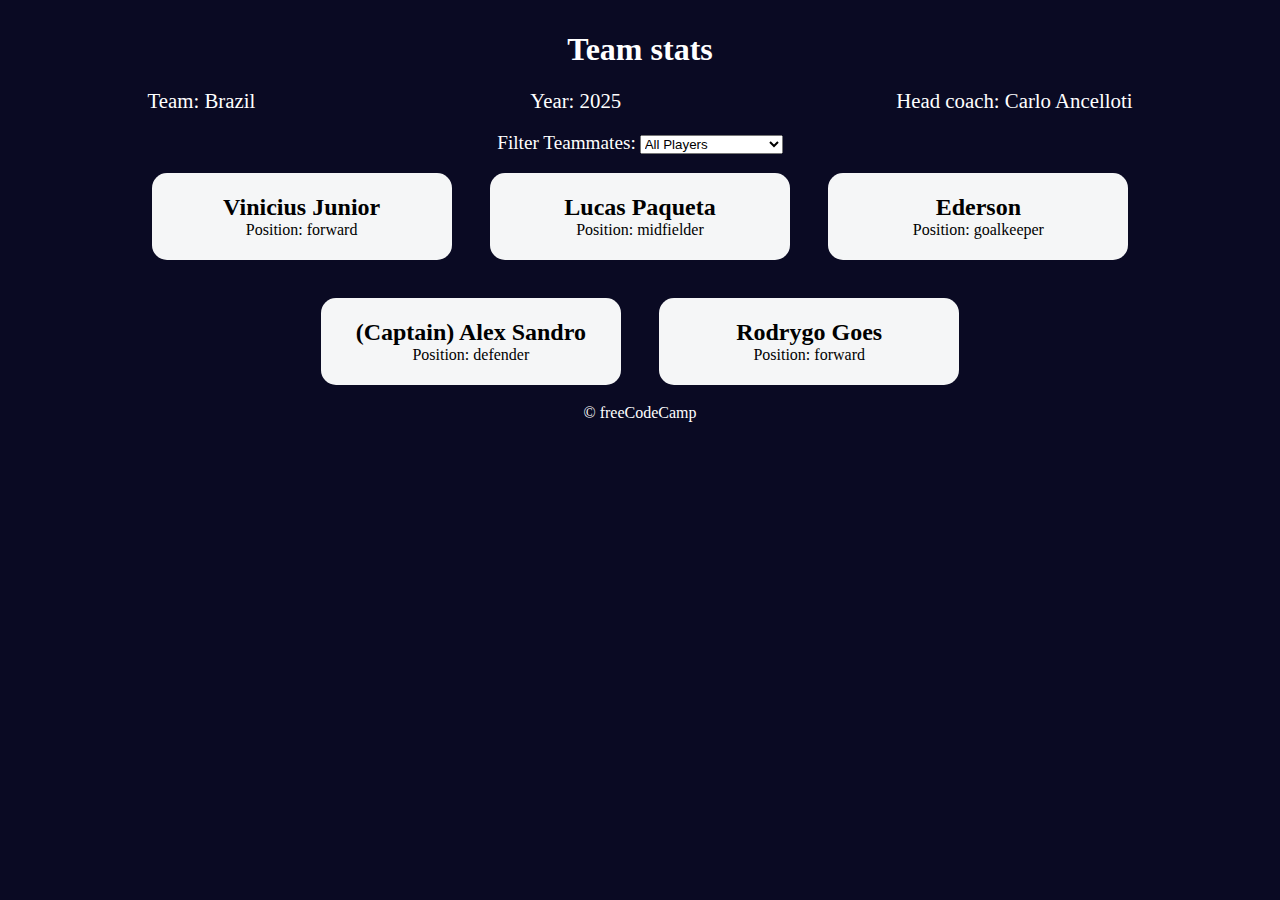
<file: fcc/fooball-team-cards/index.html>
<!DOCTYPE html>
<html lang="en">
  <head>
    <meta charset="UTF-8" />
    <meta http-equiv="X-UA-Compatible" content="IE=edge" />
    <meta name="viewport" content="width=device-width, initial-scale=1.0" />
    <title>
      Build a Set of Football Team Cards
    </title>
    <link rel="stylesheet" href="src/style.css" />
  </head>
  <body>
    <h1 class="title">Team stats</h1>
    <main>
      <div class="team-stats">
        <p>Team: <span id="team"></span></p>
        <p>Year: <span id="year"></span></p>
        <p>Head coach: <span id="head-coach"></span></p>
      </div>
      <label class="options-label" for="players">Filter Teammates:</label>
      <select name="players" id="players">
        <option value="all">All Players</option>
        <option value="forward">Position Forward</option>
        <option value="midfielder">Position Midfielder</option>
        <option value="defender">Position Defender</option>
        <option value="goalkeeper">Position Goalkeeper</option>
      </select>
      <div class="cards" id="player-cards"></div>
    </main>
    <footer>&copy; freeCodeCamp</footer>
    <script src="src/script.js"></script>
  </body>
</html>
</file>
<file: fcc/fooball-team-cards/src/style.css>
*,
*::before,
*::after {
    box-sizing: border-box;
    margin: 0;
    padding: 0;
}

:root {
    --dark-grey: #0a0a23;
    --light-grey: #f5f6f7;
    --white: #ffffff;
    --black: #000;
}

body {
    background-color: var(--dark-grey);
    text-align: center;
    padding: 10px;
}

.title,
.options-label,
.team-stats,
footer {
    color: var(--white);
}

.title {
    margin: 1.3rem 0;
}

.team-stats {
    display: flex;
    justify-content: space-around;
    flex-wrap: wrap;
    font-size: 1.3rem;
    margin: 1.2rem 0;
}

.options-label {
    font-size: 1.2rem;
}

.cards {
    display: flex;
    flex-wrap: wrap;
    justify-content: center;
    align-items: center;
}

.player-card {
    background-color: var(--light-grey);
    padding: 1.3rem;
    margin: 1.2rem;
    width: 300px;
    border-radius: 15px;
}

@media (max-width: 768px) {
    .team-stats {
        flex-direction: column;
    }
}
</file>
